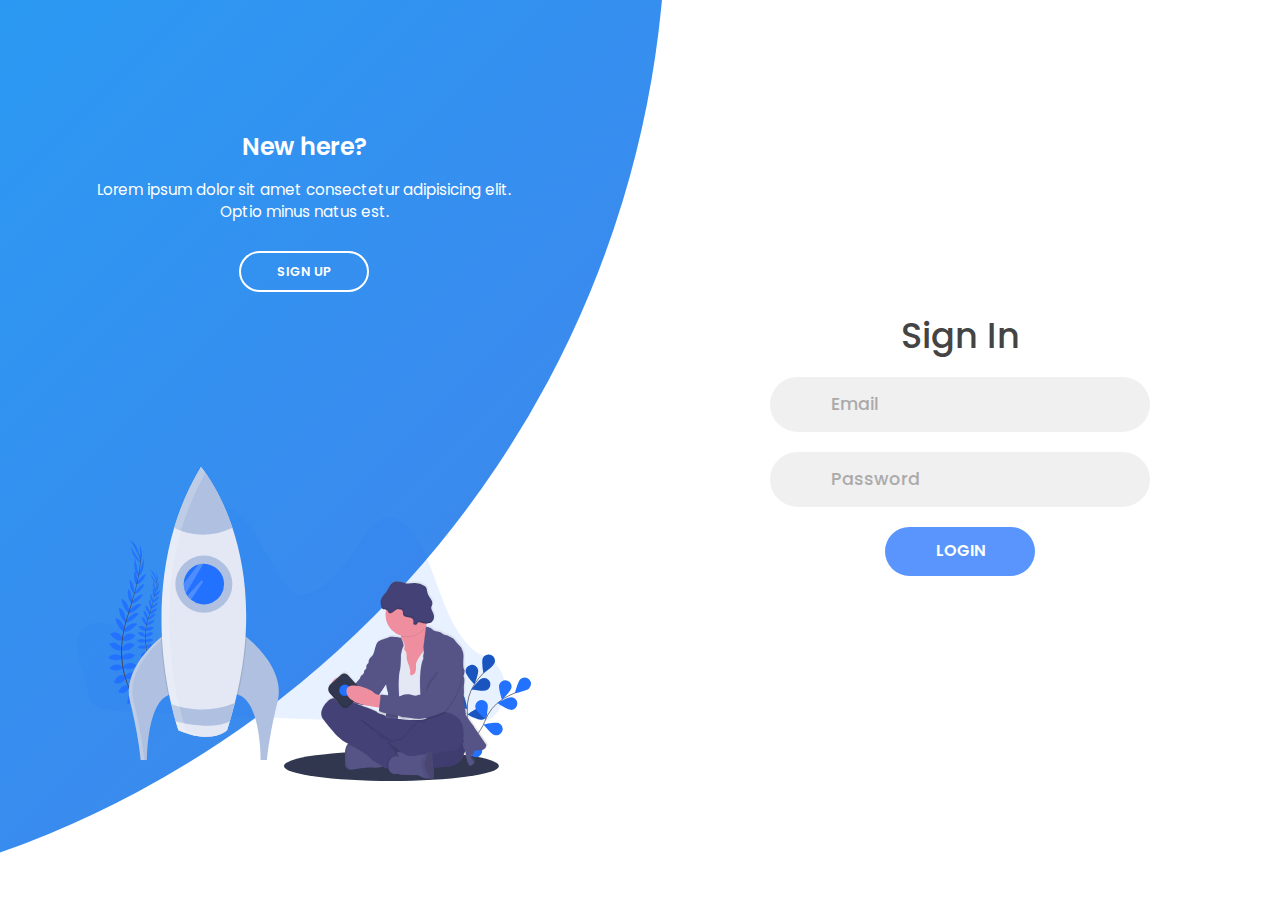
<file: index.html>
<!DOCTYPE html>
<html lang="en">
  <head>
    <meta charset="UTF-8" />
    <meta name="viewport" content="width=device-width, initial-scale=1.0" />
    <title>Fake FaceBook</title>
    <link rel="stylesheet" type="text/css" href="./css/bootstrap.min.css" />
    <link rel="stylesheet" type="text/css" href="./css/style.css" />

  </head>
  <body>
    <div class="custom-container">
      <div class="forms-container">
        <div class="signin-signup">
          <form action="" class="sign-in-form">
            <h2 class="title">Sign In</h2>
            <div class="input-field">
              <i class="fas fa-user"></i>
              <input id="signinMail" type="text" placeholder="Email" />
            </div>
            <div class="input-field">
              <i class="fas fa-lock"></i>
              <input id="signinPass" type="password" placeholder="Password" />
            </div>
            <input id="signInSumbite" type="button" value="Login" class="btn solid" />

            
          </form>


          <form action="" class="sign-up-form">
            <h2 class="title">Sign Up</h2>
            <div class="input-field">
              <i class="fas fa-user"></i>
              <input id="signUpName" type="text" placeholder="Username" />
            </div>
            <div class="input-field">
              <i class="fas fa-envelope"></i>
              <input id="signUpMail" type="email" class="form-control p-0" placeholder="Email" />
            </div>
            <div class="input-field">
              <i class="fas fa-lock"></i>
              <input id="signUpPassword" type="password" placeholder="Password" />
            </div>
            <input type="button" value="Sign Up" class="btn solid" />

          </form>
        </div>
      </div>
      <div class="panels-container">

        <div class="panel left-panel">
            <div class="content">
                <h3>New here?</h3>
                <p>Lorem ipsum dolor sit amet consectetur adipisicing elit. Optio minus natus est.</p>
                <button class="btn transparent" id="sign-up-btn">Sign Up</button>
            </div>
            <img src="./img/log.svg" class="image" alt="">
        </div>

        <div class="panel right-panel">
            <div class="content">
                <h3>One of us?</h3>
                <p>Lorem ipsum dolor sit amet consectetur adipisicing elit. Optio minus natus est.</p>
                <button class="btn transparent" id="sign-in-btn">Sign In</button>
            </div>
            <img src="./img/register.svg" class="image" alt="">
        </div>
      </div>
    </div>

    <script src="./js/bootstrap.bundle.min.js"></script>
    <script src="./js/app.js"></script>
  </body>
</html>
</file>
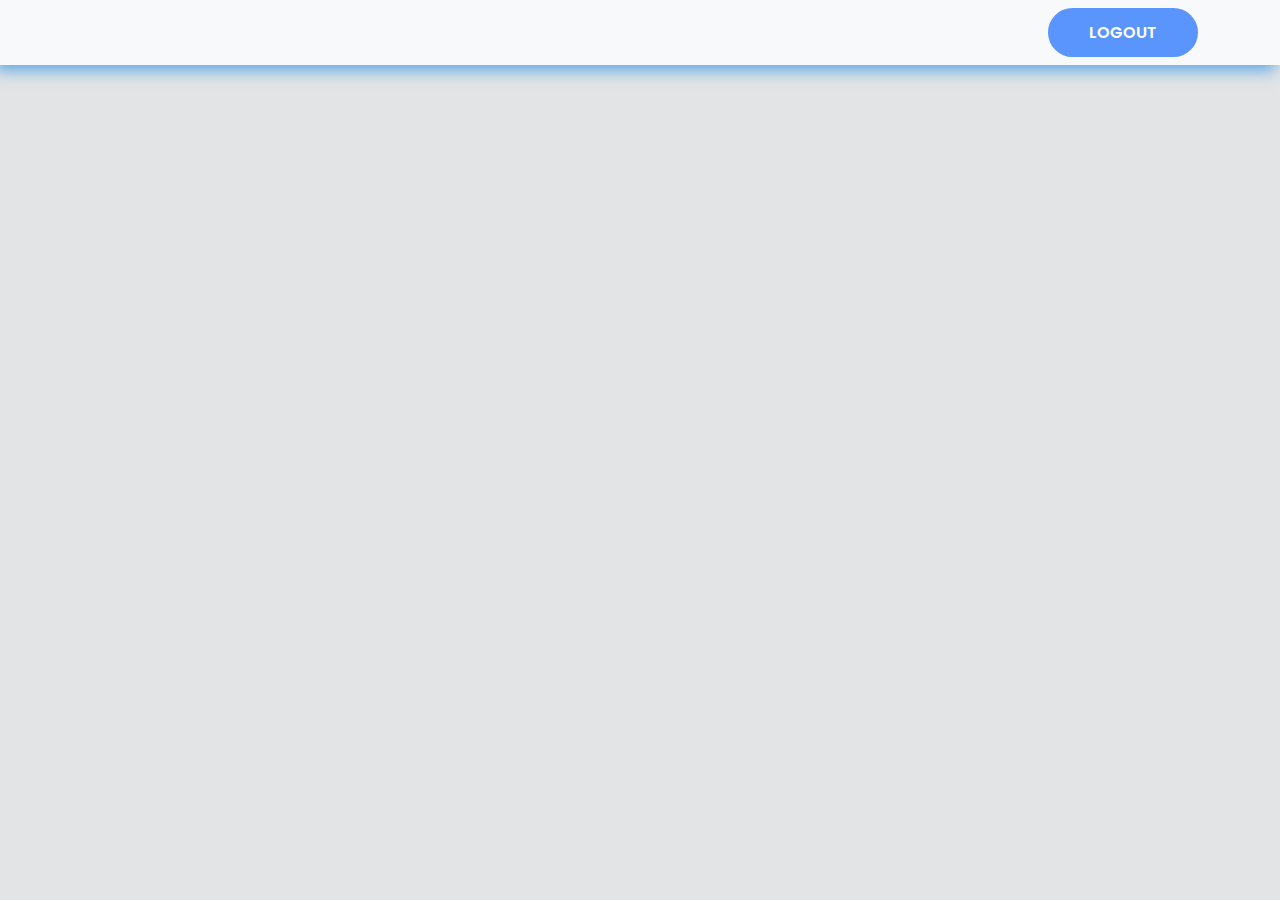
<file: home.html>
<!DOCTYPE html>
<html lang="en">

<head>
  <meta charset="UTF-8" />
  <meta name="viewport" content="width=device-width, initial-scale=1.0" />
  <title>Home page</title>
  <link rel="stylesheet" type="text/css" href="./css/all.min.css" />
  <link rel="stylesheet" type="text/css" href="./css/bootstrap.min.css" />
  <link rel="stylesheet" type="text/css" href="./css/style.css" />
</head>

<body>
  <div class=" my-div d-flex justify-content-center align-items-center">
  <nav class="w-100 fixed-top navbar navbar-expand-lg bg-body-tertiary">
    <div class="container">
      <p id="my-h1" class="p-0 m-0 fs-2 text-uppercase text-primary"></p>
      <input id="log-out-btn" type="button" value="LogOut" class="p-0 m-0 btn solid" />
    </div>
  </nav>
    <section class="allPosts mt-5 d-flex flex-column gap-3 py-5">


    </section>
  </div>

  <script src="./js/bootstrap.bundle.min.js"></script>
  <script src="./js/app.js"></script>
  <script src="./js/main.js"></script>
  <script></script>
</body>

</html>
</file>
<file: css/style.css>
@import url("https://fonts.googleapis.com/css2?family=Poppins:wght@200;300;400;500;600;700;800&display=swap");

* {
  margin: 0;
  padding: 0;
  box-sizing: border-box;
}

body,
input {
  font-family: "Poppins", sans-serif;
}

.custom-container {
  position: relative;
  width: 100% !important;
  background-color: #fff;
  min-height: 100vh;
  overflow: hidden;
}

.forms-container {
  position: absolute;
  width: 100%;
  height: 100%;
  top: 0;
  left: 0;
}

.signin-signup {
  position: absolute;
  top: 50%;
  transform: translate(-50%, -50%);
  left: 75%;
  width: 50%;
  transition: 1s 0.7s ease-in-out;
  display: grid;
  grid-template-columns: 1fr;
  z-index: 5;
}

form {
  display: flex;
  align-items: center;
  justify-content: center;
  flex-direction: column;
  padding: 0rem 5rem;
  transition: all 0.2s 0.7s;
  overflow: hidden;
  grid-column: 1 / 2;
  grid-row: 1 / 2;
}

form.sign-up-form {
  opacity: 0;
  z-index: 1;
}

form.sign-in-form {
  z-index: 2;
}

.title {
  font-size: 2.2rem;
  color: #444;
  margin-bottom: 10px;
}

.input-field {
  max-width: 380px;
  width: 100%;
  background-color: #f0f0f0;
  margin: 10px 0;
  height: 55px;
  border-radius: 55px;
  display: grid;
  grid-template-columns: 15% 85%;
  padding: 0 0.4rem;
  position: relative;
}

.input-field i {
  text-align: center;
  line-height: 55px;
  color: #acacac;
  transition: 0.5s;
  font-size: 1.1rem;
}

.input-field input {
  background: none;
  outline: none;
  border: none;
  line-height: 1;
  font-weight: 600;
  font-size: 1.1rem;
  color: #333;
}

.input-field input::placeholder {
  color: #aaa;
  font-weight: 500;
}

.social-text {
  padding: 0.7rem 0;
  font-size: 1rem;
}

.social-media {
  display: flex;
  justify-content: center;
}

.social-icon {
  height: 46px;
  width: 46px;
  display: flex;
  justify-content: center;
  align-items: center;
  margin: 0 0.45rem;
  color: #333;
  border-radius: 50%;
  border: 1px solid #333;
  text-decoration: none;
  font-size: 1.1rem;
  transition: 0.3s;
}

.social-icon:hover {
  color: #4481eb;
  border-color: #4481eb;
}

.btn {
  width: 150px;
  background-color: #5995fd;
  border: none;
  outline: none;
  height: 49px;
  border-radius: 49px;
  color: #fff;
  text-transform: uppercase;
  font-weight: 600;
  margin: 10px 0;
  cursor: pointer;
  transition: 0.5s;
}

.btn:hover {
  background-color: #4d84e2;
}
.panels-container {
  position: absolute;
  height: 100%;
  width: 100%;
  top: 0;
  left: 0;
  display: grid;
  grid-template-columns: repeat(2, 1fr);
}

.custom-container:before {
  content: "";
  position: absolute;
  height: 2000px;
  width: 2000px;
  top: -10%;
  right: 48%;
  transform: translateY(-50%);
  background-image: linear-gradient(-45deg, #4481eb 0%, #04befe 100%);
  transition: 1.8s ease-in-out;
  border-radius: 50%;
  z-index: 6;
}

.image {
  width: 100%;
  transition: transform 1.1s ease-in-out;
  transition-delay: 0.4s;
}

.panel {
  display: flex;
  flex-direction: column;
  align-items: flex-end;
  justify-content: space-around;
  text-align: center;
  z-index: 6;
}

.left-panel {
  pointer-events: all;
  padding: 3rem 17% 2rem 12%;
}

.right-panel {
  pointer-events: none;
  padding: 3rem 12% 2rem 17%;
}

.panel .content {
  color: #fff;
  transition: transform 0.9s ease-in-out;
  transition-delay: 0.6s;
}

.panel h3 {
  font-weight: 600;
  line-height: 1;
  font-size: 1.5rem;
}

.panel p {
  font-size: 0.95rem;
  padding: 0.7rem 0;
}

.btn.transparent {
  margin: 0;
  background: none;
  border: 2px solid #fff;
  width: 130px;
  height: 41px;
  font-weight: 600;
  font-size: 0.8rem;
}

.right-panel .image,
.right-panel .content {
  transform: translateX(800px);
}

/* ANIMATION */

.custom-container.sign-up-mode:before {
  transform: translate(100%, -50%);
  right: 52%;
}

.custom-container.sign-up-mode .left-panel .image,
.custom-container.sign-up-mode .left-panel .content {
  transform: translateX(-800px);
}

.custom-container.sign-up-mode .signin-signup {
  left: 25%;
}

.custom-container.sign-up-mode form.sign-up-form {
  opacity: 1;
  z-index: 2;
}

.custom-container.sign-up-mode form.sign-in-form {
  opacity: 0;
  z-index: 1;
}

.custom-container.sign-up-mode .right-panel .image,
.custom-container.sign-up-mode .right-panel .content {
  transform: translateX(0%);
}

.custom-container.sign-up-mode .left-panel {
  pointer-events: none;
}

.custom-container.sign-up-mode .right-panel {
  pointer-events: all;
}

@media (max-width: 870px) {
  .custom-container {
    height: 100vh;
  }
  .signin-signup {
    width: 100%;
    top: 95%;
    transform: translate(-50%, -100%);
    transition: 1s 0.8s ease-in-out;
  }

  .signin-signup,
  .custom-container.sign-up-mode .signin-signup {
    left: 50%;
  }

  .panels-container {
    grid-template-columns: 1fr;
    grid-template-rows: 1fr 2fr 1fr;
  }

  .panel {
    flex-direction: row;
    justify-content: space-around;
    align-items: center;
    padding: 2.5rem 8%;
    grid-column: 1 / 2;
  }

  .right-panel {
    grid-row: 3 / 4;
  }

  .left-panel {
    grid-row: 1 / 2;
  }

  .image {
    width: 200px;
    transition: transform 0.9s ease-in-out;
    transition-delay: 0.6s;
  }

  .panel .content {
    padding-right: 15%;
    transition: transform 0.9s ease-in-out;
    transition-delay: 0.8s;
  }

  .panel h3 {
    font-size: 1.2rem;
  }

  .panel p {
    font-size: 0.7rem;
    padding: 0.5rem 0;
  }

  .btn.transparent {
    width: 110px;
    height: 35px;
    font-size: 0.7rem;
  }

  .custom-container:before {
    width: 1500px;
    height: 1500px;
    transform: translateX(-50%);
    left: 30%;
    bottom: 68%;
    right: initial;
    top: initial;
    transition: 2s ease-in-out;
  }

  .custom-container.sign-up-mode:before {
    transform: translate(-50%, 100%);
    bottom: 32%;
    right: initial;
  }

  .custom-container.sign-up-mode .left-panel .image,
  .custom-container.sign-up-mode .left-panel .content {
    transform: translateY(-300px);
  }

  .custom-container.sign-up-mode .right-panel .image,
  .custom-container.sign-up-mode .right-panel .content {
    transform: translateY(0px);
  }

  .right-panel .image,
  .right-panel .content {
    transform: translateY(300px);
  }

  .custom-container.sign-up-mode .signin-signup {
    top: 5%;
    transform: translate(-50%, 0);
  }
}

@media (max-width: 570px) {
  form {
    padding: 0 1.5rem;
  }

  .image {
    display: none;
  }
  .panel .content {
    padding: 0.5rem 1rem;
  }
  .custom-container {
    padding: 1.5rem;
  }

  .custom-container:before {
    bottom: 72%;
    left: 50%;
  }

  .custom-container.sign-up-mode:before {
    bottom: 28%;
    left: 50%;
  }
}

.form-control:focus {
    /* color: transparent; */
    border-radius: 25%;
    background-color: transparent;
    border-width: 0;
    border-color: transparent;
    box-shadow: 0 0 0 transparent;
}
.form-control.is-invalid:focus, .was-validated .form-control:invalid:focus {
    border-color: transparent;
    box-shadow: 0 0 0 transparent;
}
#log-out-btn:hover{
  color: black;
}
input:-internal-autofill-selected {
    appearance: menulist-button;
    background-image: none !important;
    background-color: transparent!important;
    color: transparent !important;
}
.input-field input {
    background-color: transparent;
    border-radius: 25%;
    -webkit-border-radius: 25%;
    -moz-border-radius: 25%;
    -ms-border-radius: 25%;
    -o-border-radius: 25%;
}
nav{
  position: fixed;
  top: 0;
  width: 100%;
  z-index: 9999;
  box-shadow: -5px 5px 15px 0px rgba(39, 144, 229, 0.743);
}
#my-h1{
  color: #444;
  z-index: 10;
}


/************ All Posts *************/

body{
    background-color: #e2e4e5;
}
.allPosts{
    width: 528px;
    margin-inline: auto;
}

.person img{
    width: 40px;
    height: 40px;
    border-radius: 50%;
    -webkit-border-radius: 50%;
    -moz-border-radius: 50%;
    -ms-border-radius: 50%;
    -o-border-radius: 50%;
}


.my-border{
    border-top: 1px solid black;
    border-bottom: 1px solid black;
}

.tafaool:hover{
    background-color: #f1f1f1;
   
}

.comentImage{
    width: 30px;
    height: 30px;
    border-radius: 50%;
    -webkit-border-radius: 50%;
    -moz-border-radius: 50%;
    -ms-border-radius: 50%;
    -o-border-radius: 50%;
}

.coment-info{
    background-color: #F0F2F5;
    padding: 5px 10px;
    border-radius: 10px;
    -webkit-border-radius: 10px;
    -moz-border-radius: 10px;
    -ms-border-radius: 10px;
    -o-border-radius: 10px;

}

/*********** News API**************/

/* article{
    background-color: rgb(50, 47, 47);
} */

/* ****************************** */
</file>
